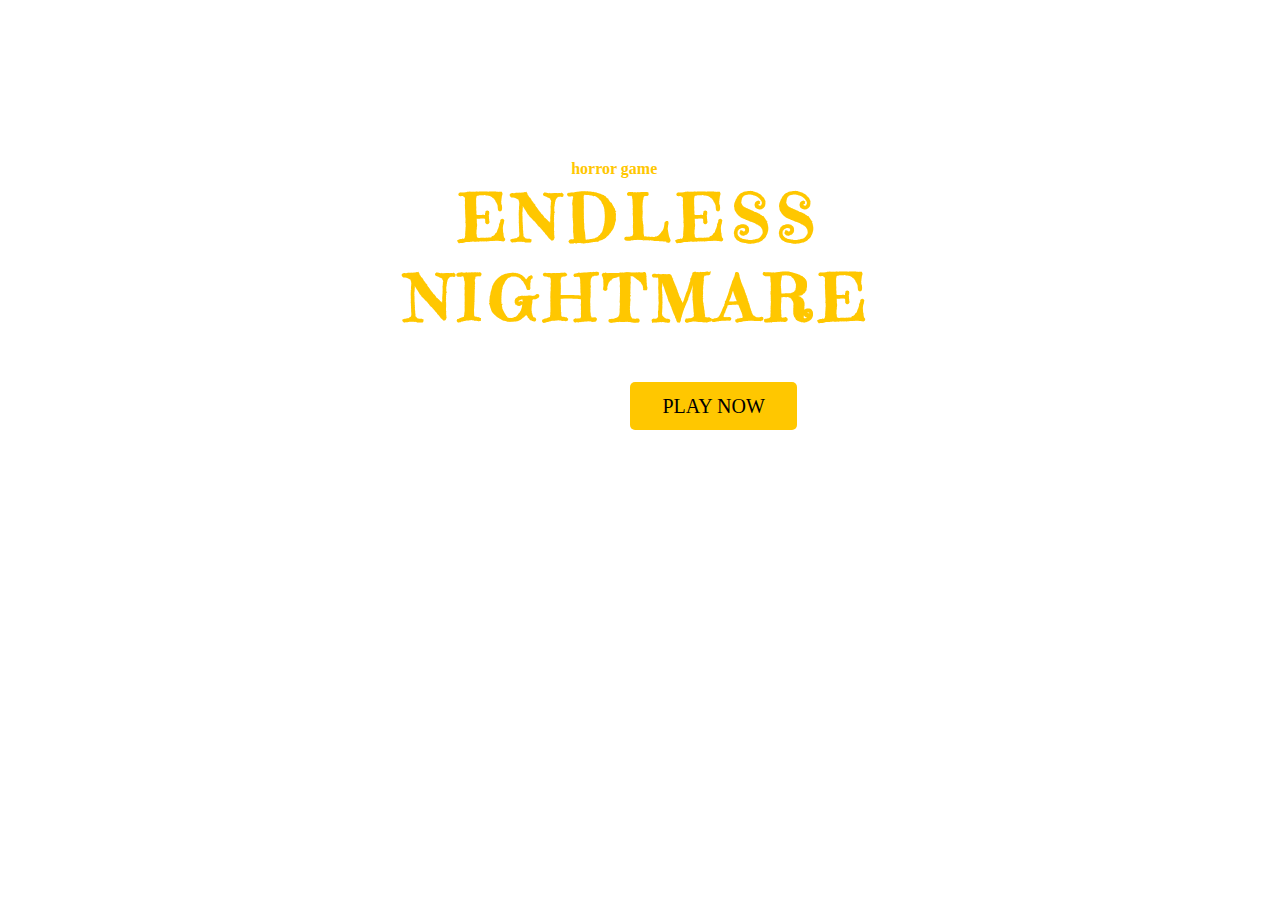
<file: stage01/index.html>
<!DOCTYPE html>
<html lang="en">
  <head>
    <meta charset="UTF-8" />
    <meta http-equiv="X-UA-Compatible" content="IE=edge" />
    <meta name="viewport" content="width=device-width, initial-scale=1.0" />
    <link rel="stylesheet" href="style.css" />
    <title>Endless Nightmare</title>
  </head>
  <body>
    <h3>the <span>horror game</span> of the year</h3>
    <h1>
      Endless <br />
      Nightmare
    </h1>
    <p>You need to find the way out or your night will never end!</p>
    <div class="links">
      <a href="#">Read More</a>
      <a href="#" class="btn">Play Now</a>
    </div>
  </body>
</html>
</file>
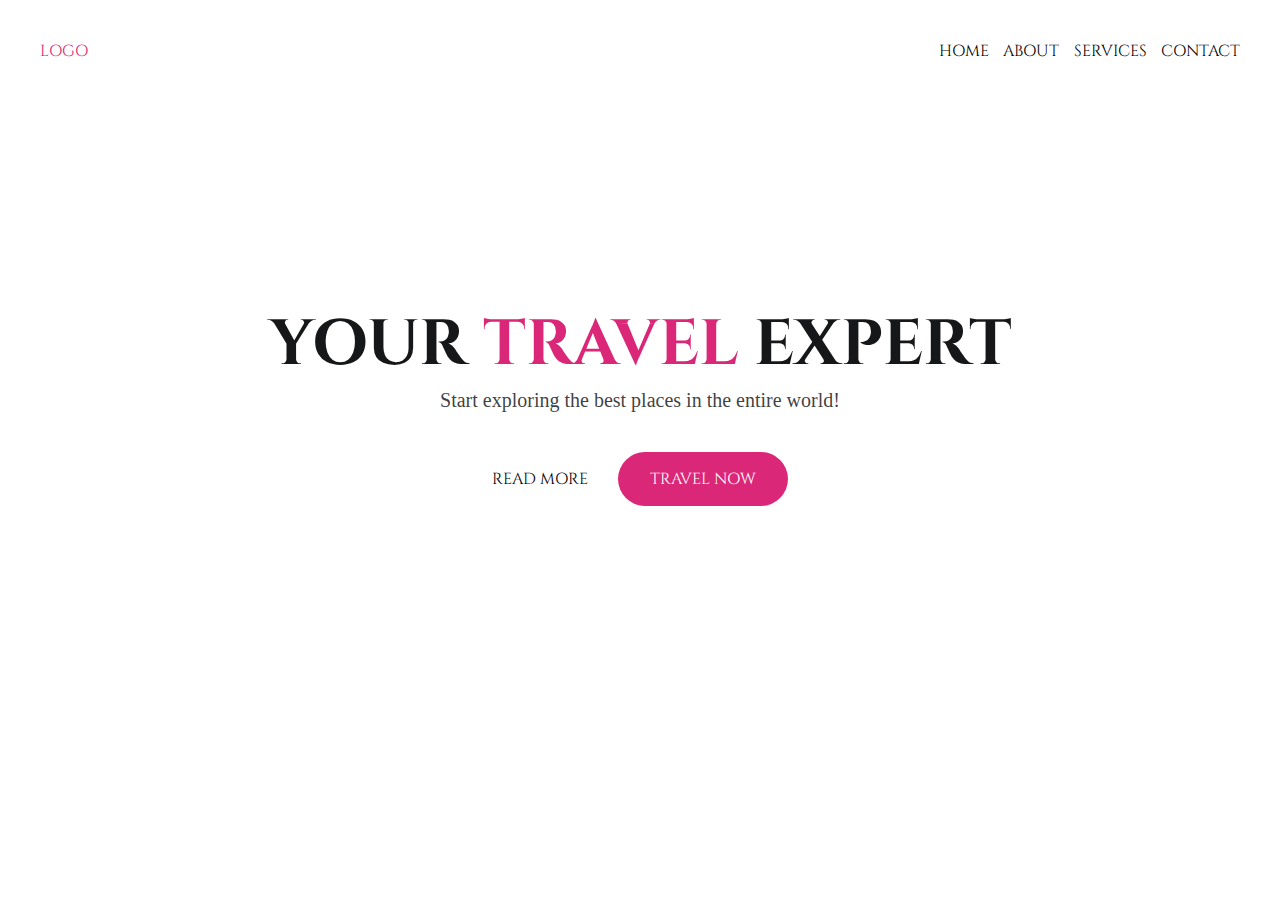
<file: stage02/index.html>
<!DOCTYPE html>
<html lang="en">
  <head>
    <meta charset="UTF-8" />
    <meta http-equiv="X-UA-Compatible" content="IE=edge" />
    <meta name="viewport" content="width=device-width, initial-scale=1.0" />
    <link rel="stylesheet" href="style.css" />
    <title>Travel Expert</title>
  </head>
  <header>
    <nav>
      <a href="#" class="logo">logo</a>
      <ul>
        <li>Home</li>
        <li>About</li>
        <li>Services</li>
        <li>Contact</li>
      </ul>
    </nav>
  </header>
  <body>
    <main>
      <h1>your <span>travel</span> expert</h1>
      <p>Start exploring the best places in the entire world!</p>
      <div class="links">
        <a href="#">Read More</a>
        <a href="#" class="btn">Travel Now</a>
      </div>
    </main>
  </body>
</html>
</file>
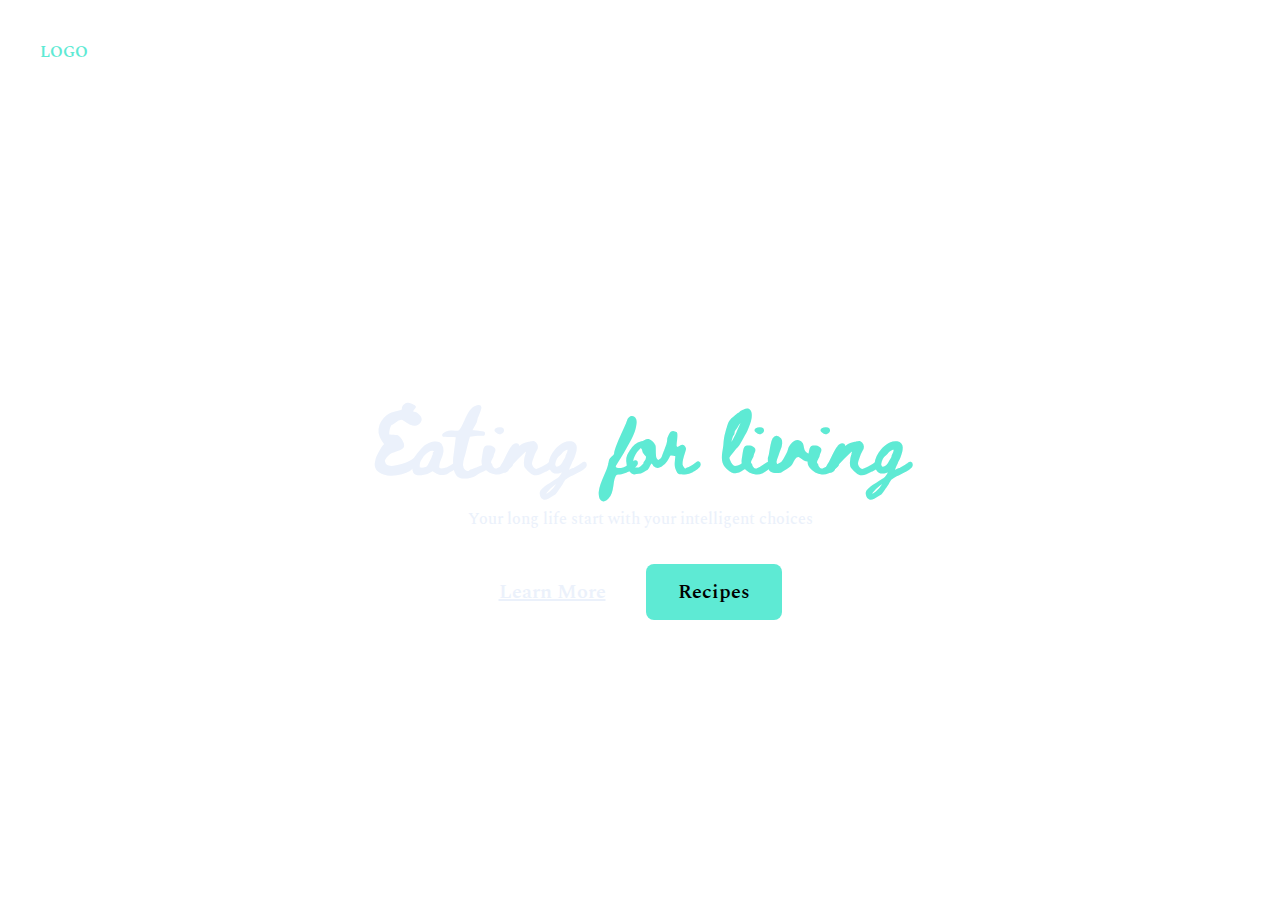
<file: stage03/index.html>
<!DOCTYPE html>
<html lang="en">
  <head>
    <meta charset="UTF-8" />
    <meta http-equiv="X-UA-Compatible" content="IE=edge" />
    <meta name="viewport" content="width=device-width, initial-scale=1.0" />
    <link rel="stylesheet" href="style.css" />
    <title>Healthy Recipes</title>
  </head>
  <header>
    <nav>
      <a href="#" class="logo">logo</a>
      <ul>
        <li>Home</li>
        <li>About</li>
        <li>Services</li>
        <li>Contact</li>
      </ul>
    </nav>
  </header>
  <body>
    <main>
      <h1>Eating <span>for living</span></h1>
      <p>Your long life start with your intelligent choices</p>
      <div class="links">
        <a href="#">Learn More</a>
        <a href="#" class="btn">Recipes</a>
      </div>
    </main>
  </body>
</html>
</file>
<file: stage01/style.css>
@import url('https://fonts.googleapis.com/css2?family=Emilys+Candy&display=swap');

* {
  box-sizing: border-box;
  margin: 0;
}

body {
  background-image: url(https://i.ibb.co/J5GQV99/background-image.jpg);
  background-repeat: no-repeat;
  background-position: center;
  background-size: cover;
  height: 100vh;
  text-align: center;
}

h3 {
  padding-top: 160px;
  font-size: 16px;
  color: white;
}

h3 span {
  color: #FFC700;
}

h1 {
  font-family: 'Emilys Candy', cursive;
  text-transform: uppercase;
  font-size: 64px;
  line-height: 80px;
  letter-spacing: 7px;
  color: #FFC700;
}

p {
  font-family: 'Inter';
  color: rgba(255, 255, 255, 0.7);
  font-size: 20px;
  line-height: 24.2px;
}

.links {
  display: flex;
  align-items: center;
  justify-content: center;
  gap: 30px;
  margin-top: 20px;
  line-height: 24.2px;
}

a {
  text-transform: uppercase; 
  color: rgba(255, 255, 255, 0.6);
  font-size: 20px;
}

.btn {
  background-color: #FFC700;
  padding: 12px 32px;
  color: black;
  text-decoration: none;
  border-radius: 5px;
}

.btn:hover {
  color: white;
  transition: 0.2s;
  background-color: #ac9133;
}

a:hover {
  color: white;
  transition: 0.2s;
}
</file>
<file: stage02/style.css>
@import url('https://fonts.googleapis.com/css2?family=Cinzel:wght@700&display=swap');

* {
  padding: 0;
  margin: 0;
  box-sizing: border-box;
}

header {
 padding: 40px;
 text-transform: uppercase;
 font-family: 'Cinzel', serif;
}

nav {
  display: flex;
  justify-content: space-between;
  
}

ul {
  display: flex;
  list-style: none;
  gap: .9rem;
}

.logo {
  color: #DB2777;
}

body {
  background-image: url(https://i.ibb.co/qnFwWyG/background-image-travel.jpg);
  background-position: center;
  background-repeat: no-repeat;
  background-size: cover;
  height: 100vh;
}

main {
  display: flex;
  flex-direction: column;
  align-items: center;
  justify-items: center;
}

h1 {
  color: #151718;
  font-size: 64px;
  line-height: 86.27px;
  font-family: 'Cinzel', serif;
  margin-top: 200px;
  text-transform: uppercase;
}

h1 span {
  color: #DB2777;
}

p {
  font-size: 20px;
  font-weight: 400;
  line-height: 24.2px;
  color: hsla(200, 3%, 18%, 0.905);
}

.links {
  font-family: 'Cinzel', serif;
  margin-top: 40px;
  display: flex;
  flex-direction: row;
  align-items: center;
  justify-content: center;
  gap: 30px;
  text-transform: uppercase;
}

a {
  text-decoration: none;
  color: black;
  
}

a:hover {
  color: rgb(109, 109, 109);
}

.btn {
  text-decoration: none;
  color: white;
  padding: 16px 32px;
  background-color: #DB2777;
  border-radius: 80px;
}

.btn:hover {
  color: #d2d2d2;
  transition: 0.2s;
}
</file>
<file: stage03/style.css>
@import url('https://fonts.googleapis.com/css2?family=Beth+Ellen&display=swap');
@import url('https://fonts.googleapis.com/css2?family=Spectral:wght@500;600&display=swap');

* {
  padding: 0;
  margin: 0;
  box-sizing: border-box;
}

header {
  padding: 40px;
  text-transform: uppercase;
  font-family: 'Spectral', serif;
  font-weight: 600;
}

nav {
  display: flex;
  justify-content: space-between;
}

ul {
  list-style: none;
  display: flex;
  gap: .9rem;
}

.logo {
  text-decoration: none;
  color: #5EEAD4;
}

body {
  color: white;
  background-image: url(https://i.ibb.co/8BYW09W/background-image-healthy.jpg);
  background-position: center;
  background-repeat: no-repeat;
  background-size: cover;
  height: 100vh;
}

main {
  display: flex;
  flex-direction: column;
  align-items: center;
  justify-items: center;
}

h1 {
  color: #EBF1FB;
  margin-top: 275px;
  font-family: 'Beth Ellen', cursive;
  font-size: 64px;
  line-height: 120px;
}

h1 span {
  color: #5EEAD4;
}

p {
  margin-top: 5px;
  font-family: 'Spectral', serif;
  color: #EBF1FB;
  font-weight: 500;
  line-height: 30.44px;
}

.links {
  margin-top: 30px;
  display: flex;
  flex-direction: row;
  align-items: center;
  justify-content: center;
  gap: 40px;
  font-family: 'Spectral';
  font-weight: 600;
  font-size: 20px;
  line-height: 24px;
  
}

a {
  color: #EBF1FB;
}

a:hover {
  color: rgb(136, 136, 136);
  transition: 0.2s;
}

.btn {
  text-decoration: none;
  color: black;
  padding: 16px 32px;
  background-color: #5EEAD4;
  border-radius: 8px;
}

.btn:hover {
  color: rgb(123, 113, 113);
  transition: 0.2s;
}
</file>
